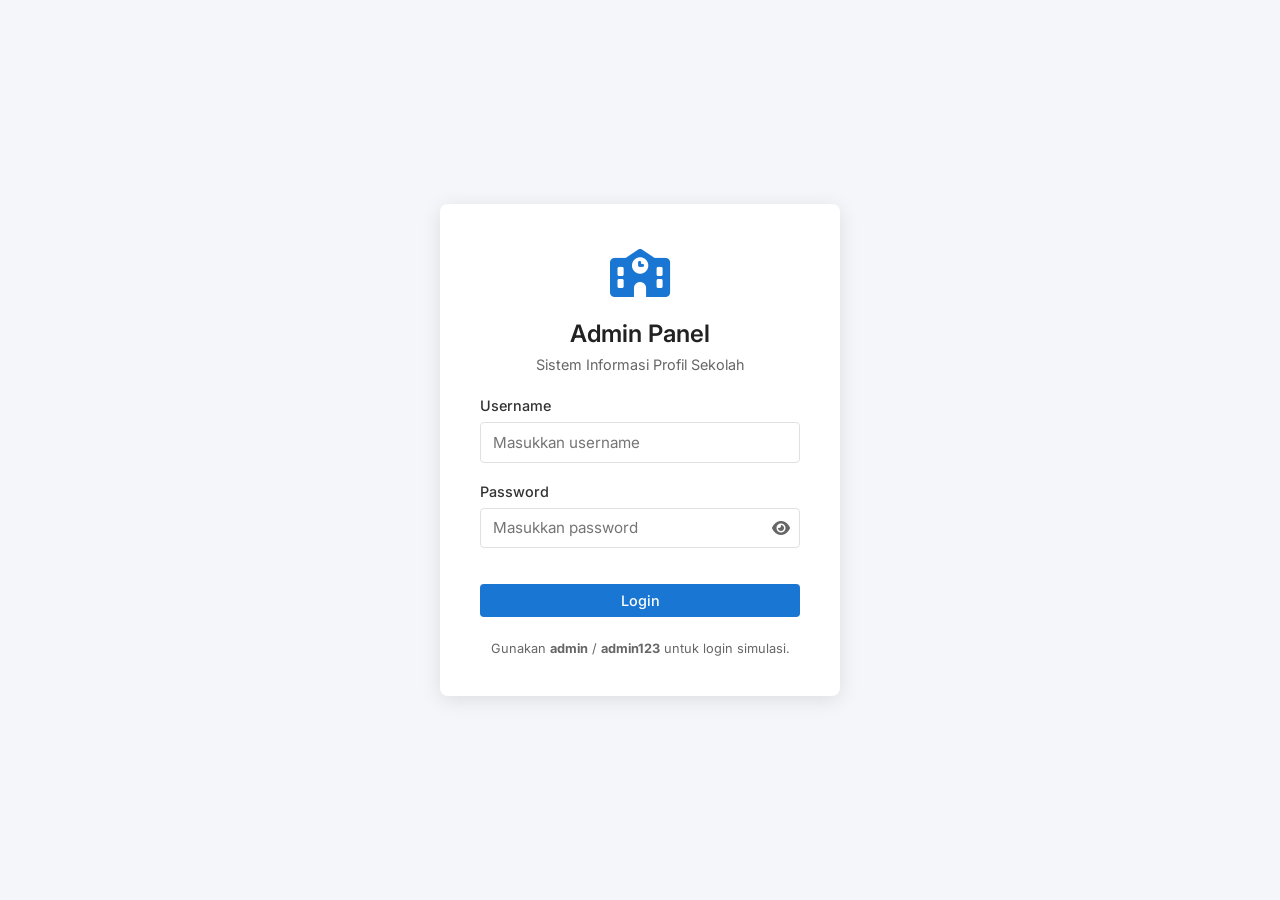
<file: index.html>
<!DOCTYPE html>
<html lang="id">
<head>
    <meta charset="UTF-8">
    <meta name="viewport" content="width=device-width, initial-scale=1.0">
    <title>Login Admin - Sistem Informasi Profil Sekolah</title>
    <link rel="stylesheet" href="assets/css/style.css">
    <link rel="stylesheet" href="https://cdnjs.cloudflare.com/ajax/libs/font-awesome/6.4.0/css/all.min.css">
</head>
<body class="login-page">

    <div class="login-card">
        <div class="login-logo">
            <i class="fas fa-school"></i>
        </div>
        <h2>Admin Panel</h2>
        <p class="text-muted mb-3">Sistem Informasi Profil Sekolah</p>
        
        <form id="loginForm">
            <div class="form-group text-left" style="text-align: left;">
                <label for="username">Username</label>
                <input type="text" id="username" class="form-control" placeholder="Masukkan username" required>
            </div>
            
            <div class="form-group text-left" style="text-align: left;">
                <label for="password">Password</label>
                <div class="password-wrapper">
                    <input type="password" id="password" class="form-control" placeholder="Masukkan password" required>
                    <i class="fas fa-eye toggle-password" id="toggleIcon" onclick="togglePasswordVisibility()"></i>
                </div>
            </div>
            
            <button type="submit" class="btn btn-primary" style="width: 100%; justify-content: center; margin-top: 1rem;">Login</button>
            
            <p id="login-error" class="error-text"></p>
            <p class="text-muted mt-3" style="font-size: 0.8rem;">Gunakan <b>admin</b> / <b>admin123</b> untuk login simulasi.</p>
        </form>
    </div>

    <script src="assets/js/script.js"></script>
</body>
</html>
</file>
<file: assets/css/style.css>
@import url('https://fonts.googleapis.com/css2?family=Inter:wght@300;400;500;600;700&display=swap');

:root {
    --primary: #1976D2;
    --primary-dark: #1565C0;
    --primary-light: #bbdefb;
    --secondary: #26A69A;
    --bg-color: #f4f6f9;
    --surface: #ffffff;
    --text-main: #333333;
    --text-muted: #666666;
    --border-color: #e0e0e0;
    --danger: #d32f2f;
    --success: #388e3c;
    --warning: #f57c00;
    --info: #0288d1;
    --sidebar-width: 260px;
    --header-height: 60px;
    --transition: all 0.3s ease;
}

* {
    margin: 0;
    padding: 0;
    box-sizing: border-box;
    font-family: 'Inter', sans-serif;
}

body {
    background-color: var(--bg-color);
    color: var(--text-main);
    overflow-x: hidden;
}

/* ==================================================================
   TYPOGRAPHY & UTILITIES
================================================================== */
a { text-decoration: none; color: inherit; }
ul { list-style: none; }
h1, h2, h3, h4, h5, h6 { font-weight: 600; margin-bottom: 0.5rem; color: #222; }
.text-primary { color: var(--primary); }
.text-muted { color: var(--text-muted); font-size: 0.9rem; }
.mt-1 { margin-top: 0.5rem; } .mt-2 { margin-top: 1rem; } .mt-3 { margin-top: 1.5rem; }
.mb-1 { margin-bottom: 0.5rem; } .mb-2 { margin-bottom: 1rem; } .mb-3 { margin-bottom: 1.5rem; }

/* ==================================================================
   BUTTONS
================================================================== */
.btn {
    display: inline-flex;
    align-items: center;
    gap: 0.5rem;
    padding: 0.5rem 1rem;
    border-radius: 4px;
    border: none;
    cursor: pointer;
    font-size: 0.9rem;
    font-weight: 500;
    transition: var(--transition);
    outline: none;
}
.btn i { font-size: 1rem; }
.btn-primary { background-color: var(--primary); color: white; }
.btn-primary:hover { background-color: var(--primary-dark); box-shadow: 0 2px 5px rgba(0,0,0,0.2); }
.btn-danger { background-color: var(--danger); color: white; }
.btn-danger:hover { filter: brightness(0.9); box-shadow: 0 2px 5px rgba(0,0,0,0.2); }
.btn-success { background-color: var(--success); color: white; }
.btn-success:hover { filter: brightness(0.9); box-shadow: 0 2px 5px rgba(0,0,0,0.2); }
.btn-warning { background-color: var(--warning); color: white; }
.btn-outline { background-color: transparent; border: 1px solid var(--border-color); color: var(--text-main); }
.btn-outline:hover { background-color: #f5f5f5; }
.btn-icon { padding: 0.4rem; border-radius: 50%; }

/* ==================================================================
   BADGES
================================================================== */
.badge {
    padding: 0.25rem 0.6rem;
    border-radius: 50px;
    font-size: 0.75rem;
    font-weight: 600;
    text-transform: uppercase;
}
.badge-success { background-color: #e8f5e9; color: var(--success); }
.badge-warning { background-color: #fff3e0; color: var(--warning); }
.badge-danger { background-color: #ffebee; color: var(--danger); }
.badge-primary { background-color: var(--primary-light); color: var(--primary-dark); }

/* ==================================================================
   LAYOUT (SIDEBAR & HEADER)
================================================================== */
.admin-layout {
    display: flex;
    min-height: 100vh;
}

/* Sidebar */
.sidebar {
    width: var(--sidebar-width);
    background-color: var(--surface);
    box-shadow: 2px 0 10px rgba(0,0,0,0.05);
    display: flex;
    flex-direction: column;
    position: fixed;
    height: 100vh;
    z-index: 100;
    transition: var(--transition);
}
.sidebar-header {
    height: var(--header-height);
    display: flex;
    align-items: center;
    padding: 0 1.5rem;
    border-bottom: 1px solid var(--border-color);
}
.sidebar-header h2 {
    color: var(--primary);
    font-size: 1.25rem;
    margin-bottom: 0;
    display: flex;
    align-items: center;
    gap: 10px;
}
.sidebar-menu {
    flex: 1;
    overflow-y: auto;
    padding: 1rem 0;
}
.menu-item {
    display: flex;
    align-items: center;
    padding: 0.75rem 1.5rem;
    color: var(--text-muted);
    font-weight: 500;
    transition: var(--transition);
    gap: 12px;
}
.menu-item:hover, .menu-item.active {
    background-color: var(--primary-light);
    color: var(--primary);
    border-right: 3px solid var(--primary);
}
.menu-item i { width: 20px; text-align: center; font-size: 1.1rem; }
.sidebar-footer {
    padding: 1rem;
    border-top: 1px solid var(--border-color);
}

/* Main Content */
.main-content {
    flex: 1;
    margin-left: var(--sidebar-width);
    display: flex;
    flex-direction: column;
    min-width: 0;
    transition: var(--transition);
}
.topbar {
    height: var(--header-height);
    background-color: var(--surface);
    display: flex;
    align-items: center;
    justify-content: space-between;
    padding: 0 2rem;
    box-shadow: 0 2px 10px rgba(0,0,0,0.05);
    position: sticky;
    top: 0;
    z-index: 90;
}
.toggle-btn {
    background: none;
    border: none;
    font-size: 1.25rem;
    cursor: pointer;
    color: var(--text-main);
}
.topbar-right {
    display: flex;
    align-items: center;
    gap: 1rem;
}
.admin-profile {
    display: flex;
    align-items: center;
    gap: 10px;
    font-weight: 500;
}
.admin-profile img {
    width: 35px;
    height: 35px;
    border-radius: 50%;
    object-fit: cover;
}

/* Page Content */
.page-content {
    padding: 2rem;
    flex: 1;
}

/* ==================================================================
   CARDS & GRIDS
================================================================== */
.card {
    background-color: var(--surface);
    border-radius: 8px;
    box-shadow: 0 2px 8px rgba(0,0,0,0.06);
    padding: 1.5rem;
    margin-bottom: 1.5rem;
}
.card-header {
    display: flex;
    justify-content: space-between;
    align-items: center;
    margin-bottom: 1.5rem;
    border-bottom: 1px solid var(--border-color);
    padding-bottom: 1rem;
}
.card-header h3 { margin: 0; }

.stats-grid {
    display: grid;
    grid-template-columns: repeat(auto-fit, minmax(220px, 1fr));
    gap: 1.5rem;
    margin-bottom: 1.5rem;
}
.stat-card {
    background-color: var(--surface);
    padding: 1.5rem;
    border-radius: 8px;
    box-shadow: 0 2px 8px rgba(0,0,0,0.06);
    display: flex;
    align-items: center;
    gap: 1.25rem;
    border-left: 4px solid var(--primary);
}
.stat-icon {
    width: 50px;
    height: 50px;
    border-radius: 50%;
    background-color: var(--primary-light);
    color: var(--primary);
    display: flex;
    align-items: center;
    justify-content: center;
    font-size: 1.5rem;
}
.stat-info h4 { margin: 0; color: var(--text-muted); font-size: 0.9rem; font-weight: 500;}
.stat-info p { margin: 5px 0 0; font-size: 1.5rem; font-weight: 700; color: var(--text-main); }

/* ==================================================================
   TABLES
================================================================== */
.table-responsive {
    overflow-x: auto;
}
.table {
    width: 100%;
    border-collapse: collapse;
}
.table th, .table td {
    padding: 1rem;
    text-align: left;
    border-bottom: 1px solid var(--border-color);
}
.table th {
    background-color: #fafafa;
    font-weight: 600;
    color: var(--text-muted);
}
.table tbody tr:hover {
    background-color: #f9f9f9;
}

/* Table Controls */
.table-controls {
    display: flex;
    justify-content: space-between;
    align-items: center;
    margin-bottom: 1rem;
    flex-wrap: wrap;
    gap: 1rem;
}
.search-box {
    display: flex;
    align-items: center;
    background: white;
    border: 1px solid var(--border-color);
    border-radius: 4px;
    padding: 0.25rem 0.75rem;
}
.search-box input {
    border: none;
    outline: none;
    padding: 0.5rem;
    background: transparent;
}
.search-box i { color: var(--text-muted); }

/* ==================================================================
   FORMS & INPUTS
================================================================== */
.form-group {
    margin-bottom: 1.25rem;
}
.form-group label {
    display: block;
    margin-bottom: 0.5rem;
    font-weight: 500;
    font-size: 0.9rem;
}
.form-control {
    width: 100%;
    padding: 0.6rem 0.75rem;
    border: 1px solid var(--border-color);
    border-radius: 4px;
    font-size: 0.95rem;
    transition: var(--transition);
}
.form-control:focus {
    outline: none;
    border-color: var(--primary);
    box-shadow: 0 0 0 2px rgba(25, 118, 210, 0.2);
}
textarea.form-control { resize: vertical; min-height: 100px; }

/* ==================================================================
   MODAL
================================================================== */
.modal-overlay {
    position: fixed;
    top: 0; left: 0; right: 0; bottom: 0;
    background: rgba(0,0,0,0.5);
    display: flex;
    align-items: center;
    justify-content: center;
    z-index: 1000;
    opacity: 0;
    visibility: hidden;
    transition: var(--transition);
}
.modal-overlay.active {
    opacity: 1;
    visibility: visible;
}
.modal {
    background: var(--surface);
    width: 100%;
    max-width: 500px;
    border-radius: 8px;
    box-shadow: 0 5px 15px rgba(0,0,0,0.2);
    transform: translateY(-20px);
    transition: var(--transition);
}
.modal-overlay.active .modal {
    transform: translateY(0);
}
.modal-header {
    padding: 1.25rem 1.5rem;
    border-bottom: 1px solid var(--border-color);
    display: flex;
    justify-content: space-between;
    align-items: center;
}
.close-modal { background: none; border: none; font-size: 1.25rem; cursor: pointer; color: var(--text-muted); }
.modal-body { padding: 1.5rem; max-height: 70vh; overflow-y: auto;}
.modal-footer {
    padding: 1.25rem 1.5rem;
    border-top: 1px solid var(--border-color);
    display: flex;
    justify-content: flex-end;
    gap: 0.75rem;
}

/* ==================================================================
   LOGIN PAGE
================================================================== */
.login-page {
    height: 100vh;
    display: flex;
    align-items: center;
    justify-content: center;
    background-color: var(--bg-color);
}
.login-card {
    background: var(--surface);
    width: 100%;
    max-width: 400px;
    padding: 2.5rem;
    border-radius: 8px;
    box-shadow: 0 4px 20px rgba(0,0,0,0.1);
    text-align: center;
}
.login-logo {
    font-size: 3rem;
    color: var(--primary);
    margin-bottom: 1rem;
}
.password-wrapper { position: relative; }
.toggle-password {
    position: absolute;
    right: 10px;
    top: 50%;
    transform: translateY(-50%);
    cursor: pointer;
    color: var(--text-muted);
}
.error-text { color: var(--danger); font-size: 0.85rem; margin-top: 1rem; display: none; }

/* ==================================================================
   GALLERY & EMPTY STATES
================================================================== */
.gallery-grid {
    display: grid;
    grid-template-columns: repeat(auto-fill, minmax(250px, 1fr));
    gap: 1.5rem;
}
.gallery-card {
    background: var(--surface);
    border-radius: 8px;
    overflow: hidden;
    box-shadow: 0 2px 8px rgba(0,0,0,0.06);
}
.gallery-img { width: 100%; height: 180px; object-fit: cover; }
.gallery-info { padding: 1rem; }
.gallery-actions {
    display: flex;
    gap: 0.5rem;
    margin-top: 1rem;
}

.empty-state {
    text-align: center;
    padding: 3rem 1rem;
    color: var(--text-muted);
}
.empty-state i { font-size: 3rem; margin-bottom: 1rem; color: var(--border-color); }

/* ==================================================================
   RESPONSIVE DESIGN
================================================================== */
@media (max-width: 992px) {
    .sidebar { transform: translateX(-100%); }
    .sidebar.open { transform: translateX(0); }
    .main-content { margin-left: 0; }
    .topbar { padding: 0 1rem; }
}

/* ==================================================================
   PRINT STYLES
================================================================== */
@media print {
    .sidebar, .topbar, .btn, .table-controls, .card-header .btn { display: none !important; }
    .main-content { margin-left: 0; }
    .page-content { padding: 0; }
    .card { box-shadow: none; border: none; padding: 0;}
    body { background: white; }
}
</file>
